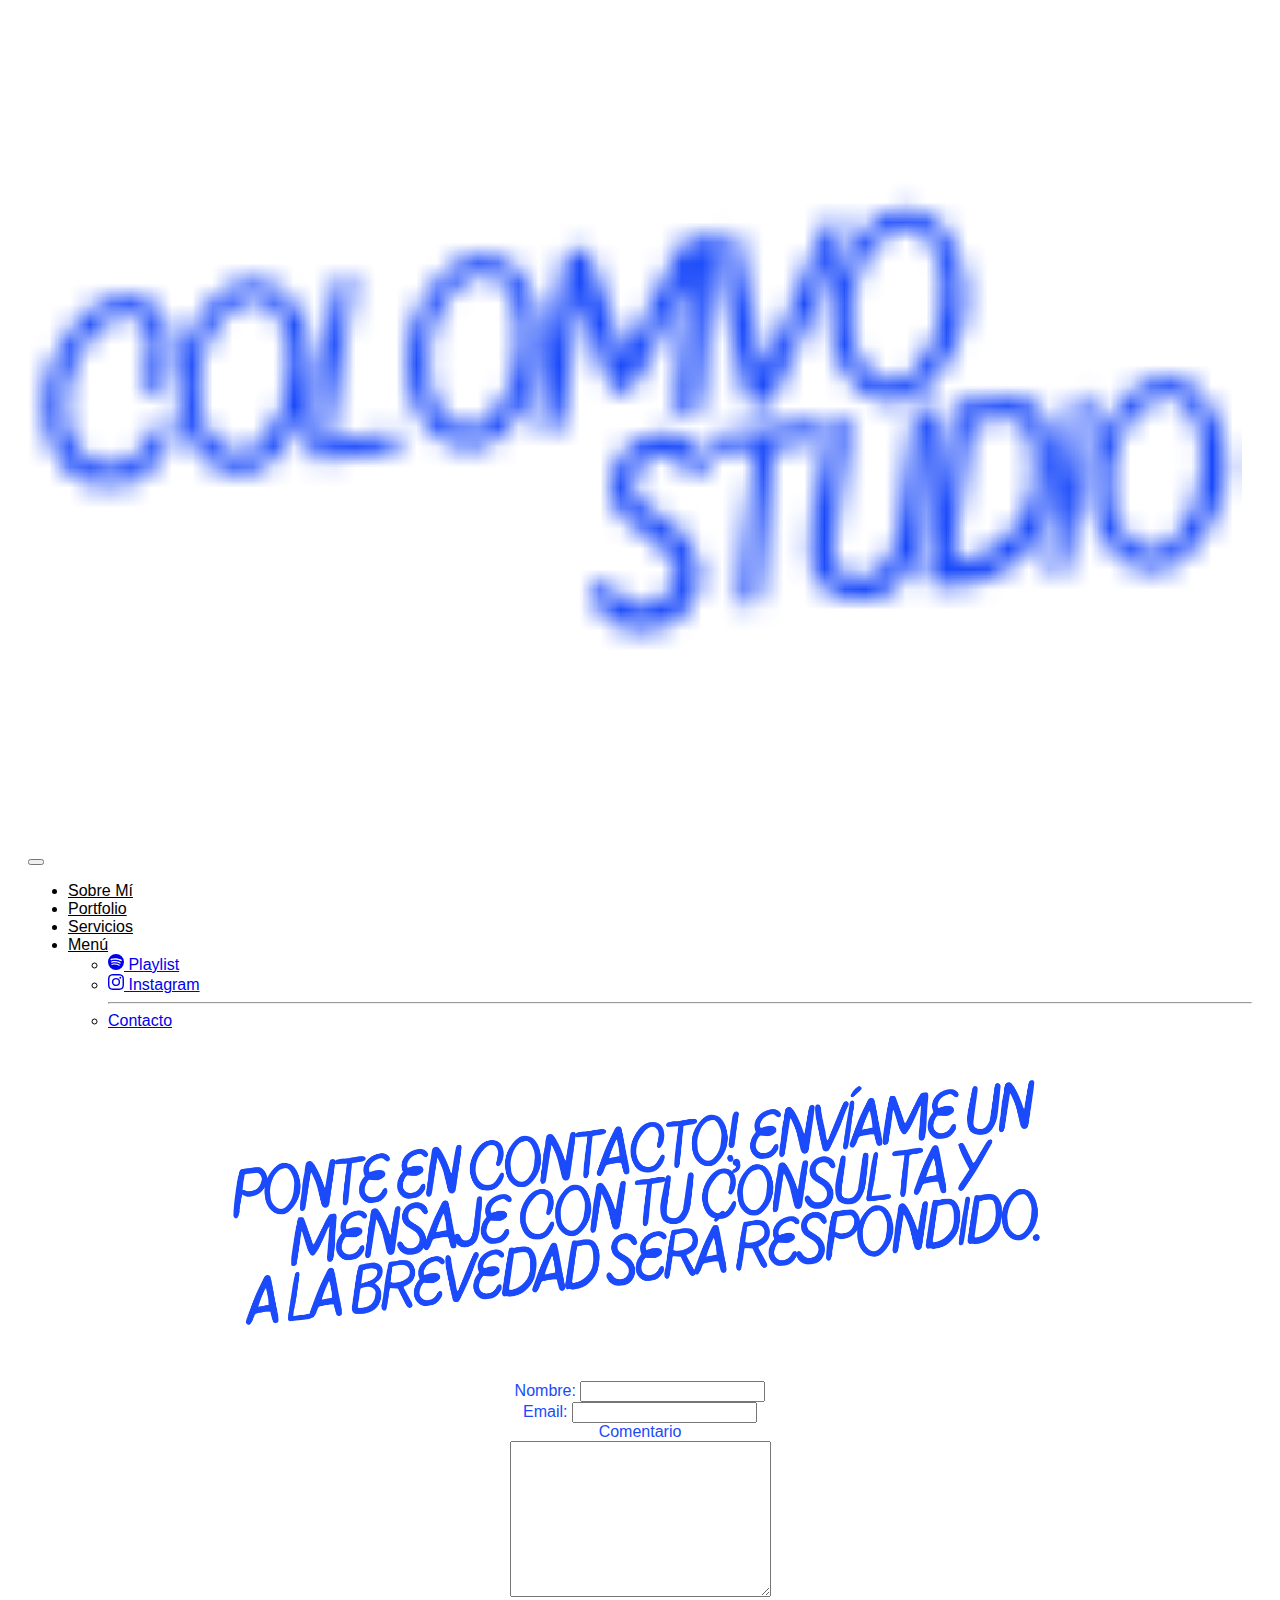
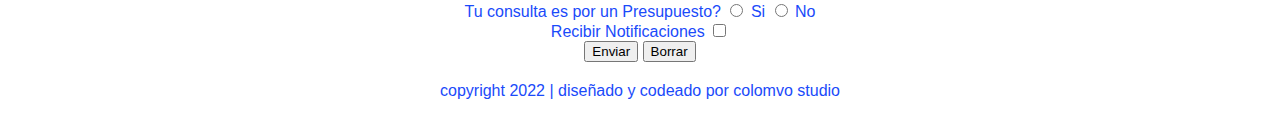
<file: contacto.html>
<!DOCTYPE html>
<html lang="en">
<meta charset="UTF-8">
<meta http-equiv="X-UA-Compatible" content="IE=edge">
<meta name="viewport" content="width=device-width, initial-scale=1.0">
<meta name="description" content="Este es el sitio web de mi studio de diseño gráfico digital en el que encontrarás info, imágenes, trabajos, música y mucho más">
<meta name="keywords" content="contacto, email, datos, dato, design, diseño, art, arte, web, estilo, style, argentina, diseño grafico, graphic design, redes sociales, web developer">
<link rel="stylesheet" href="style.css">
<link
  href="https://fonts.googleapis.com/css2? family=Bigshot+One&family=DM+Sans&family=League+Spartan:wght@100;800;900&display=swap"
  rel="stylesheet">
<!-- CSS only -->
<!-- CSS only -->
<link href="https://cdn.jsdelivr.net/npm/bootstrap@5.2.0-beta1/dist/css/bootstrap.min.css" rel="stylesheet"
  integrity="sha384-0evHe/X+R7YkIZDRvuzKMRqM+OrBnVFBL6DOitfPri4tjfHxaWutUpFmBp4vmVor" crossorigin="anonymous">
<title>colomvo studio | contacto</title>
<link rel="icon" type="image/x-icon" href="./fotos/coico.ico" />
</head>

<body>
  <nav class="navbar navbar-expand-lg bg-withe">
    <div class="container-fluid">
      <a class="navbar-brand" href="./index.html">
        <img src="./fotos/logobar.png" alt="" width="30" height="24" class="d-inline-block align-text-top">
      </a>
      <button class="navbar-toggler" type="button" data-bs-toggle="collapse" data-bs-target="#navbarSupportedContent"
        aria-controls="navbarSupportedContent" aria-expanded="false" aria-label="Toggle navigation">
        <span class="navbar-toggler-icon"></span>
      </button>
      <div class="collapse navbar-collapse" id="navbarSupportedContent">
        <ul class="navbar-nav me-auto mb-2 mb-lg-0">
          <li class="nav-item">
            <a class="nav-link active" aria-current="page" href="./sobremi.html">Sobre Mí</a>
          </li>
          <li class="nav-item">
            <a class="nav-link" href="./portfolio.html">Portfolio</a>
          </li>
          <li class="nav-item">
            <a class="nav-link" href="./servicios.html">Servicios</a>
          </li>
          <li class="nav-item dropdown">
            <a class="nav-link dropdown-toggle" href="#" id="navbarDropdown" role="button" data-bs-toggle="dropdown"
              aria-expanded="false">
              Menú
            </a>
            <ul class="dropdown-menu" aria-labelledby="navbarDropdown">
              <li><a class="dropdown-item" target="_blank" href="https://open.spotify.com/embed/playlist/2k4XwhfUGYEqkxCoYTnmwp?utm_source=generator"><svg xmlns="http://www.w3.org/2000/svg" width="16" height="16" fill="currentColor" class="bi bi-spotify" viewBox="0 0 16 16">
                <path d="M8 0a8 8 0 1 0 0 16A8 8 0 0 0 8 0zm3.669 11.538a.498.498 0 0 1-.686.165c-1.879-1.147-4.243-1.407-7.028-.77a.499.499 0 0 1-.222-.973c3.048-.696 5.662-.397 7.77.892a.5.5 0 0 1 .166.686zm.979-2.178a.624.624 0 0 1-.858.205c-2.15-1.321-5.428-1.704-7.972-.932a.625.625 0 0 1-.362-1.194c2.905-.881 6.517-.454 8.986 1.063a.624.624 0 0 1 .206.858zm.084-2.268C10.154 5.56 5.9 5.419 3.438 6.166a.748.748 0 1 1-.434-1.432c2.825-.857 7.523-.692 10.492 1.07a.747.747 0 1 1-.764 1.288z"/>
              </svg> Playlist</a></li>
              <li><a class="dropdown-item" target="_blank" href="https://www.instagram.com/colomvo.studio"><svg xmlns="http://www.w3.org/2000/svg" width="16" height="16" fill="currentColor" class="bi bi-instagram" viewBox="0 0 16 16">
                <path d="M8 0C5.829 0 5.556.01 4.703.048 3.85.088 3.269.222 2.76.42a3.917 3.917 0 0 0-1.417.923A3.927 3.927 0 0 0 .42 2.76C.222 3.268.087 3.85.048 4.7.01 5.555 0 5.827 0 8.001c0 2.172.01 2.444.048 3.297.04.852.174 1.433.372 1.942.205.526.478.972.923 1.417.444.445.89.719 1.416.923.51.198 1.09.333 1.942.372C5.555 15.99 5.827 16 8 16s2.444-.01 3.298-.048c.851-.04 1.434-.174 1.943-.372a3.916 3.916 0 0 0 1.416-.923c.445-.445.718-.891.923-1.417.197-.509.332-1.09.372-1.942C15.99 10.445 16 10.173 16 8s-.01-2.445-.048-3.299c-.04-.851-.175-1.433-.372-1.941a3.926 3.926 0 0 0-.923-1.417A3.911 3.911 0 0 0 13.24.42c-.51-.198-1.092-.333-1.943-.372C10.443.01 10.172 0 7.998 0h.003zm-.717 1.442h.718c2.136 0 2.389.007 3.232.046.78.035 1.204.166 1.486.275.373.145.64.319.92.599.28.28.453.546.598.92.11.281.24.705.275 1.485.039.843.047 1.096.047 3.231s-.008 2.389-.047 3.232c-.035.78-.166 1.203-.275 1.485a2.47 2.47 0 0 1-.599.919c-.28.28-.546.453-.92.598-.28.11-.704.24-1.485.276-.843.038-1.096.047-3.232.047s-2.39-.009-3.233-.047c-.78-.036-1.203-.166-1.485-.276a2.478 2.478 0 0 1-.92-.598 2.48 2.48 0 0 1-.6-.92c-.109-.281-.24-.705-.275-1.485-.038-.843-.046-1.096-.046-3.233 0-2.136.008-2.388.046-3.231.036-.78.166-1.204.276-1.486.145-.373.319-.64.599-.92.28-.28.546-.453.92-.598.282-.11.705-.24 1.485-.276.738-.034 1.024-.044 2.515-.045v.002zm4.988 1.328a.96.96 0 1 0 0 1.92.96.96 0 0 0 0-1.92zm-4.27 1.122a4.109 4.109 0 1 0 0 8.217 4.109 4.109 0 0 0 0-8.217zm0 1.441a2.667 2.667 0 1 1 0 5.334 2.667 2.667 0 0 1 0-5.334z"/>
              </svg> Instagram</a></li>
                <hr class="dropdown-divider">
              </li>
              <li><a class="dropdown-item" href="./contacto.html">Contacto</a></li>
            </ul>
          </li>
        </ul>
      </div>
    </div>
  </nav>

  <div class="fondocontacto">
    <img src="./fotos/contactame.png" width="100%" alt="">

    <main>
      <section>
        <article>
          <div>
            <label for="nombre">Nombre:</label>
            <input type="text" id="Nombre" aria-placeholder="Ingrese su nombre">
          </div>
          <div>
            <label for="email">Email:</label>
            <input type="text" id="Email">
          </div>
          <div>
            <label for="Comentario">Comentario</label>
            <label for="file" id="Comentario"></label>
          </div>
          <div>
            <textarea name="comentarios" id="comentarios" cols="30" rows="10"></textarea>
          </div>
          <div>
            <label for="">Tu consulta es por un Presupuesto?</label>
            <input type="radio" name="curso" value="1"> Si
            <input type="radio" name="curso" value="2"> No
          </div>
          <div>
            <label for="">Recibir Notificaciones</label>
            <input type="checkbox" id="acepto">
          </div>
          <div>
            <input type="submit" value="Enviar">
            <input type="reset" value="Borrar">
          </div>
        </article>
      </section>
  </div>



</body>
<footer class="footercontacto">
  <div>copyright 2022 | diseñado y codeado por colomvo studio</div>
</footer>
<!-- JavaScript Bundle with Popper -->
<script src="https://cdn.jsdelivr.net/npm/bootstrap@5.2.0-beta1/dist/js/bootstrap.bundle.min.js"
  integrity="sha384-pprn3073KE6tl6bjs2QrFaJGz5/SUsLqktiwsUTF55Jfv3qYSDhgCecCxMW52nD2" crossorigin="anonymous"></script>

</html>
</file>
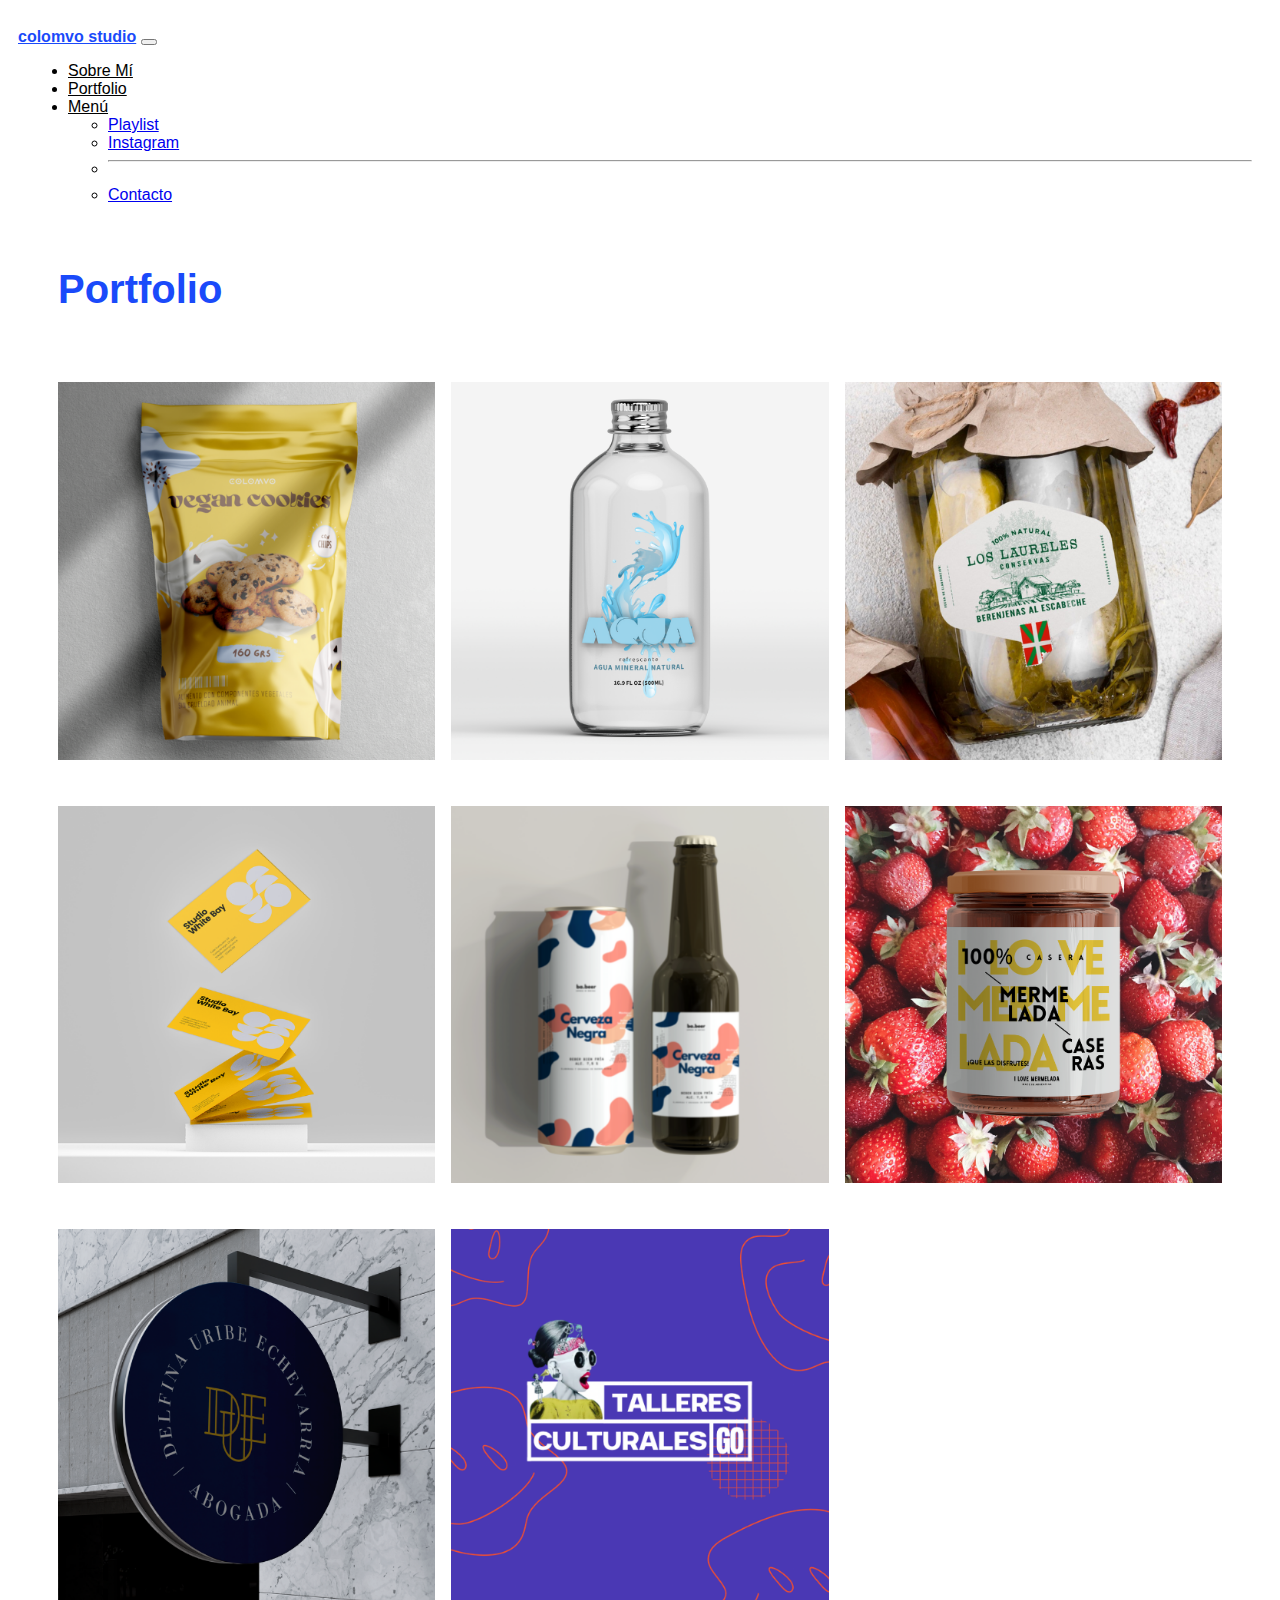
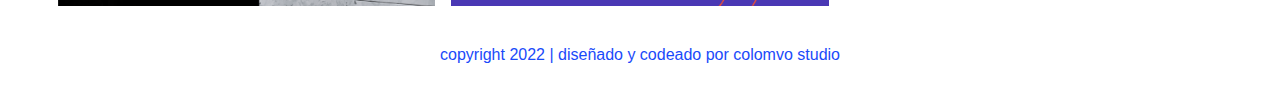
<file: portfolio.html>
<!DOCTYPE html>
<html lang="en">

<head>
  <meta charset="UTF-8">
  <meta http-equiv="X-UA-Compatible" content="IE=edge">
  <meta name="viewport" content="width=device-width, initial-scale=1.0">
  <meta name="description" content="Este es el sitio web de mi studio de diseño gráfico digital en el que encontrarás info, imágenes, trabajos, música y mucho más">
  <meta name="keywords" content="design, diseño, art, arte, web, estilo, style, argentina, diseño grafico, graphic design, instamedia, portfolio, fotos, adobe illustrator, adobe, photoshop, vectores, vector">
  <link rel="stylesheet" href="style.css">
  <!-- CSS only -->
  <link href="https://cdn.jsdelivr.net/npm/bootstrap@5.2.0-beta1/dist/css/bootstrap.min.css" rel="stylesheet"
    integrity="sha384-0evHe/X+R7YkIZDRvuzKMRqM+OrBnVFBL6DOitfPri4tjfHxaWutUpFmBp4vmVor" crossorigin="anonymous">
  <title>colomvo studio | portfolio</title>
</head>

<body>
  <nav class="navbar navbar-expand-lg bg-withe">
    <div class="container-fluid">
      <a class="navbar-brand" href="./index.html">colomvo studio</a>
      <button class="navbar-toggler" type="button" data-bs-toggle="collapse" data-bs-target="#navbarSupportedContent"
        aria-controls="navbarSupportedContent" aria-expanded="false" aria-label="Toggle navigation">
        <span class="navbar-toggler-icon"></span>
      </button>
      <div class="collapse navbar-collapse" id="navbarSupportedContent">
        <ul class="navbar-nav me-auto mb-2 mb-lg-0">
          <li class="nav-item">
            <a class="nav-link active" aria-current="page" href="./sobremi.html">Sobre Mí</a>
          </li>
          <li class="nav-item">
            <a class="nav-link" href="./portfolio.html">Portfolio</a>
          </li>
          <li class="nav-item dropdown">
            <a class="nav-link dropdown-toggle" href="#" id="navbarDropdown" role="button" data-bs-toggle="dropdown"
              aria-expanded="false">
              Menú
            </a>
            <ul class="dropdown-menu" aria-labelledby="navbarDropdown">
              <li><a class="dropdown-item" href="./playlist.html">Playlist</a></li>
              <li><a class="dropdown-item" target="_blank" href="https://www.instagram.com/colomvo.studio">Instagram</a></li>
              <li>
                <hr class="dropdown-divider">
              </li>
              <li><a class="dropdown-item" href="./contacto.html">Contacto</a></li>
            </ul>
          </li>
        </ul>
      </div>
    </div>
  </nav>




  <div class="child-page-listing">

    <h2>Portfolio</h2>

    <div class="grid-container">

      <article id="3685" class="location-listing">

        <a class="location-title" href="#">
          Cookies Veganas </a>

        <div class="location-image">
          <a href="#">
            <img width="300" height="169" src="./fotos/p1.png" alt="diseño de logo cookies veganas"> </a>

        </div>

      </article>

      <article id="3688" class="location-listing">

        <a class="location-title" href="#">
          Etiqueta "Aqua" </a>

        <div class="location-image">
          <a href="#">
            <img width="300" height="169" src="./fotos/p2.png" alt="diseño de etiqueta"> </a>

        </div>

      </article>

      <article id="3691" class="location-listing">

        <a class="location-title" href="#">
          Branding Marca de Conservas </a>

        <div class="location-image">
          <a href="#">
            <img width="300" height="169" src="./fotos/p3.png" alt="branding para los laureles"> </a>

        </div>

      </article>

      <article id="3694" class="location-listing">

        <a class="location-title" href="#">
          Tarjetas Personales </a>

        <div class="location-image">
          <a href="#">
            <img width="300" height="169" src="./fotos/p4.png" alt="diseño para tarjetas personales"> </a>

        </div>

      </article>

      <article id="3697" class="location-listing">

        <a class="location-title" href="#">
          Branding para Marca de Cerveza </a>

        <div class="location-image">
          <a href="#">
            <img width="300" height="169" src="./fotos/p5.png" alt="branding para marca de cerveza"> </a>

        </div>

      </article>

      <article id="3700" class="location-listing">

        <a class="location-title" href="#">
          Branding para Marca de Mermeladas y Jaleas </a>

        <div class="location-image">
          <a href="#">
            <img width="300" height="169" src="./fotos/p6.png" alt="disñeo integral para mermelada">
          </a>
        </div>

      </article>

      </article>

      <article id="3701" class="location-listing">

        <a class="location-title" href="#">
          Branding para Estudio Jurídico </a>

        <div class="location-image">
          <a href="#">
            <img width="300" height="169" src="./fotos/p7.png" alt="disñeo integral para estudio juridico">
          </a>
        </div>

      </article>

      <article id="3702" class="location-listing">

        <a class="location-title" href="#">
          Logo para Taller Cultural </a>

        <div class="location-image">
          <a href="#">
            <img width="300" height="169" src="./fotos/p8.png" alt="diseño de logo para taller cultural">
          </a>
        </div>

      </article>

    </div>
    <!-- end grid container -->

  </div>







</body>
<footer>
  <div>copyright 2022 | diseñado y codeado por colomvo studio</div>
</footer>
<!-- JavaScript Bundle with Popper -->
<script src="https://cdn.jsdelivr.net/npm/bootstrap@5.2.0-beta1/dist/js/bootstrap.bundle.min.js"
  integrity="sha384-pprn3073KE6tl6bjs2QrFaJGz5/SUsLqktiwsUTF55Jfv3qYSDhgCecCxMW52nD2" crossorigin="anonymous"></script>

</html>
</file>
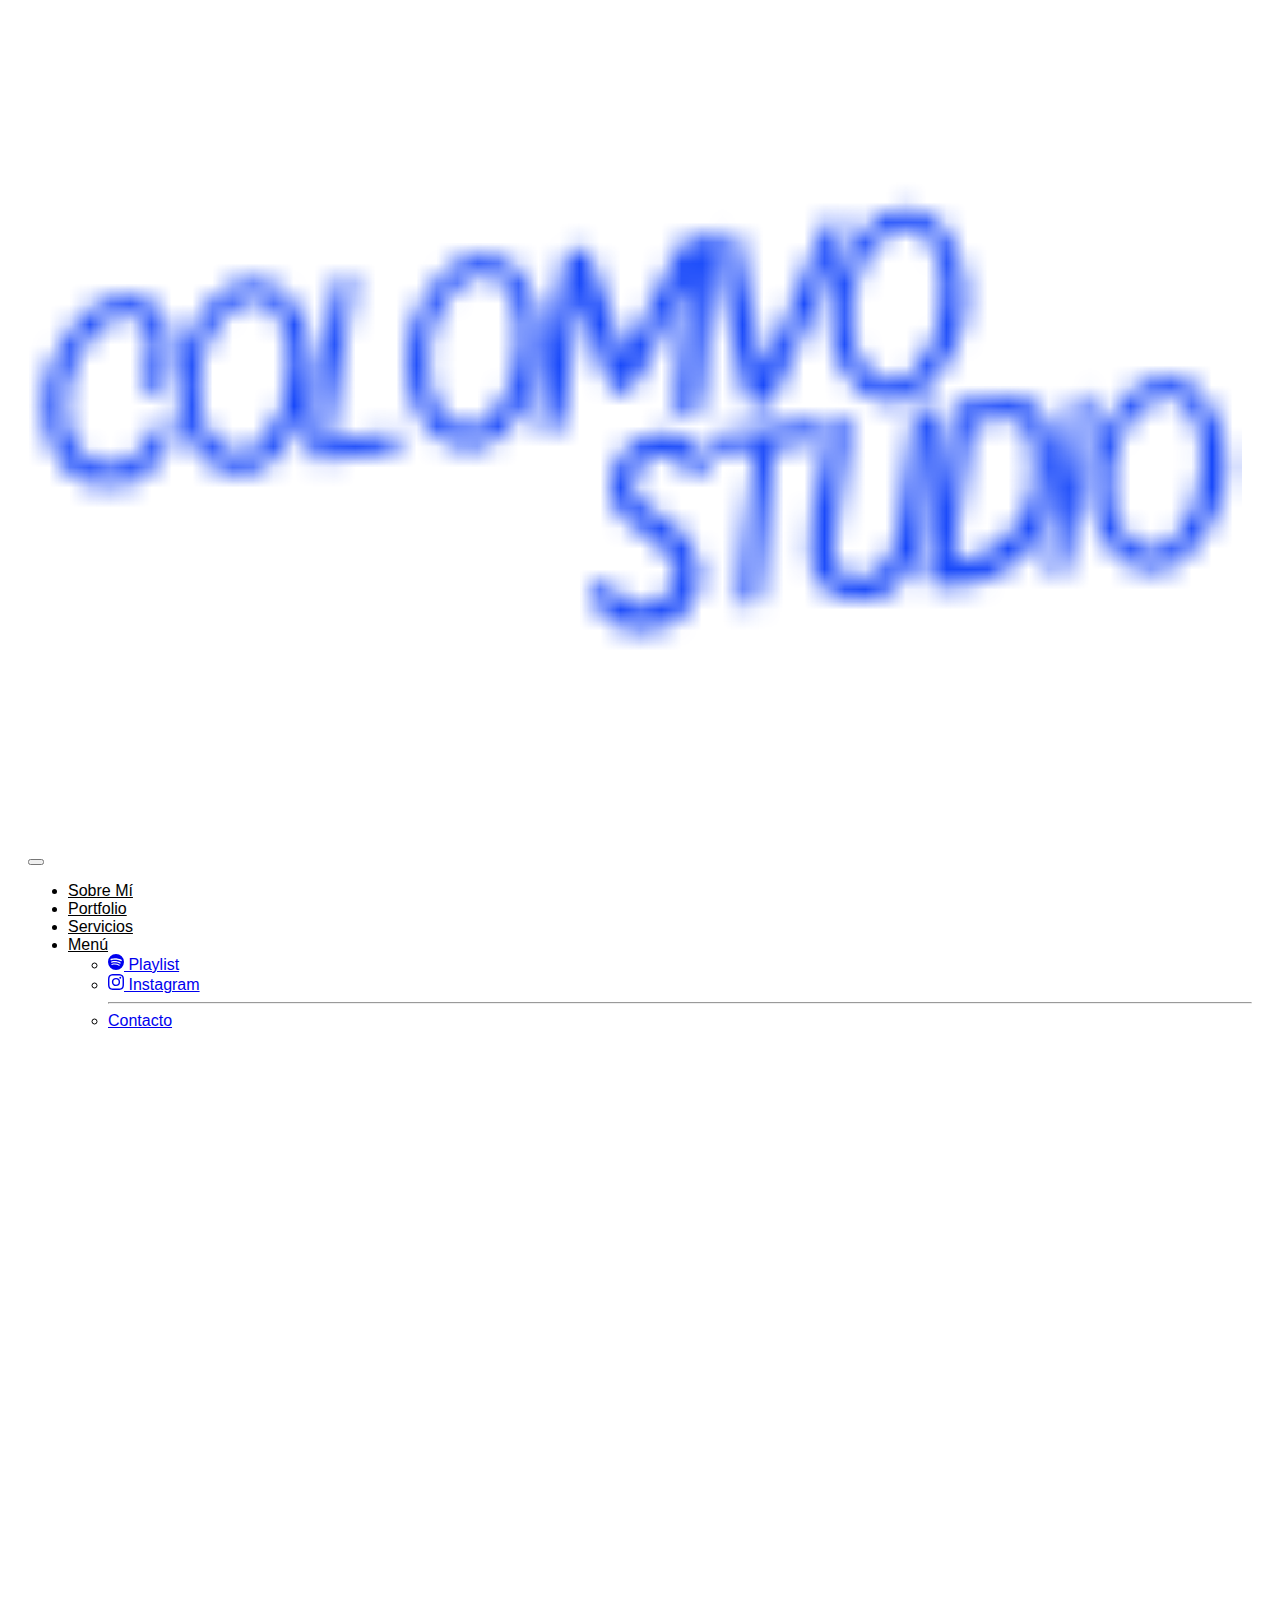
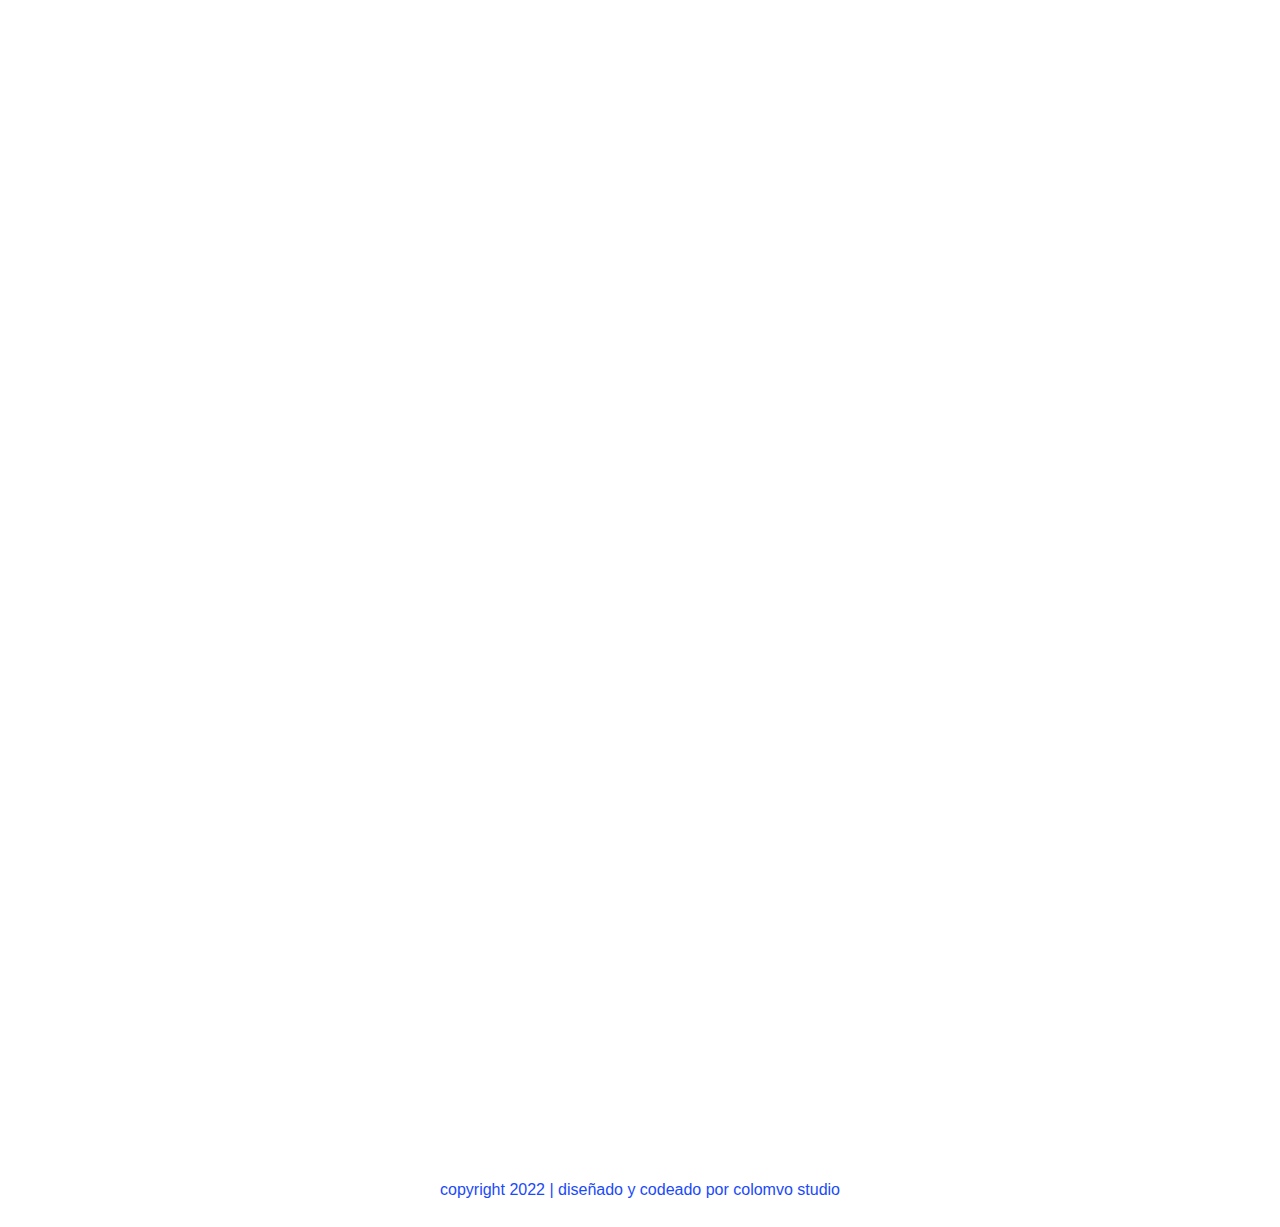
<file: promopacks.html>
<!DOCTYPE html>
<html lang="en">
<meta charset="UTF-8">
<meta http-equiv="X-UA-Compatible" content="IE=edge">
<meta name="viewport" content="width=device-width, initial-scale=1.0">
<meta name="description" content="Este es el sitio web de mi studio de diseño gráfico digital en el que encontrarás info, imágenes, trabajos, música y mucho más">
<meta name="keywords" content="contacto, email, datos, dato, design, diseño, art, arte, web, estilo, style, argentina, diseño grafico, graphic design, redes sociales, web developer">
<link rel="stylesheet" href="style.css">
<link
  href="https://fonts.googleapis.com/css2? family=Bigshot+One&family=DM+Sans&family=League+Spartan:wght@100;800;900&display=swap"
  rel="stylesheet">
<!-- CSS only -->
<!-- CSS only -->
<link href="https://cdn.jsdelivr.net/npm/bootstrap@5.2.0-beta1/dist/css/bootstrap.min.css" rel="stylesheet"
  integrity="sha384-0evHe/X+R7YkIZDRvuzKMRqM+OrBnVFBL6DOitfPri4tjfHxaWutUpFmBp4vmVor" crossorigin="anonymous">
<title>colomvo studio | contacto</title>
<link rel="icon" type="image/x-icon" href="./fotos/coico.ico" />
</head>

<body>
  <nav class="navbar navbar-expand-lg bg-withe">
    <div class="container-fluid">
      <a class="navbar-brand" href="./index.html">
        <img src="./fotos/logobar.png" alt="" width="30" height="24" class="d-inline-block align-text-top">
      </a>
      <button class="navbar-toggler" type="button" data-bs-toggle="collapse" data-bs-target="#navbarSupportedContent"
        aria-controls="navbarSupportedContent" aria-expanded="false" aria-label="Toggle navigation">
        <span class="navbar-toggler-icon"></span>
      </button>
      <div class="collapse navbar-collapse" id="navbarSupportedContent">
        <ul class="navbar-nav me-auto mb-2 mb-lg-0">
          <li class="nav-item">
            <a class="nav-link active" aria-current="page" href="./sobremi.html">Sobre Mí</a>
          </li>
          <li class="nav-item">
            <a class="nav-link" href="./portfolio.html">Portfolio</a>
          </li>
          <li class="nav-item">
            <a class="nav-link" href="./servicios.html">Servicios</a>
          </li>
          <li class="nav-item dropdown">
            <a class="nav-link dropdown-toggle" href="#" id="navbarDropdown" role="button" data-bs-toggle="dropdown"
              aria-expanded="false">
              Menú
            </a>
            <ul class="dropdown-menu" aria-labelledby="navbarDropdown">
              <li><a class="dropdown-item" target="_blank" href="https://open.spotify.com/embed/playlist/2k4XwhfUGYEqkxCoYTnmwp?utm_source=generator"><svg xmlns="http://www.w3.org/2000/svg" width="16" height="16" fill="currentColor" class="bi bi-spotify" viewBox="0 0 16 16">
                <path d="M8 0a8 8 0 1 0 0 16A8 8 0 0 0 8 0zm3.669 11.538a.498.498 0 0 1-.686.165c-1.879-1.147-4.243-1.407-7.028-.77a.499.499 0 0 1-.222-.973c3.048-.696 5.662-.397 7.77.892a.5.5 0 0 1 .166.686zm.979-2.178a.624.624 0 0 1-.858.205c-2.15-1.321-5.428-1.704-7.972-.932a.625.625 0 0 1-.362-1.194c2.905-.881 6.517-.454 8.986 1.063a.624.624 0 0 1 .206.858zm.084-2.268C10.154 5.56 5.9 5.419 3.438 6.166a.748.748 0 1 1-.434-1.432c2.825-.857 7.523-.692 10.492 1.07a.747.747 0 1 1-.764 1.288z"/>
              </svg> Playlist</a></li>
              <li><a class="dropdown-item" target="_blank" href="https://www.instagram.com/colomvo.studio"><svg xmlns="http://www.w3.org/2000/svg" width="16" height="16" fill="currentColor" class="bi bi-instagram" viewBox="0 0 16 16">
                <path d="M8 0C5.829 0 5.556.01 4.703.048 3.85.088 3.269.222 2.76.42a3.917 3.917 0 0 0-1.417.923A3.927 3.927 0 0 0 .42 2.76C.222 3.268.087 3.85.048 4.7.01 5.555 0 5.827 0 8.001c0 2.172.01 2.444.048 3.297.04.852.174 1.433.372 1.942.205.526.478.972.923 1.417.444.445.89.719 1.416.923.51.198 1.09.333 1.942.372C5.555 15.99 5.827 16 8 16s2.444-.01 3.298-.048c.851-.04 1.434-.174 1.943-.372a3.916 3.916 0 0 0 1.416-.923c.445-.445.718-.891.923-1.417.197-.509.332-1.09.372-1.942C15.99 10.445 16 10.173 16 8s-.01-2.445-.048-3.299c-.04-.851-.175-1.433-.372-1.941a3.926 3.926 0 0 0-.923-1.417A3.911 3.911 0 0 0 13.24.42c-.51-.198-1.092-.333-1.943-.372C10.443.01 10.172 0 7.998 0h.003zm-.717 1.442h.718c2.136 0 2.389.007 3.232.046.78.035 1.204.166 1.486.275.373.145.64.319.92.599.28.28.453.546.598.92.11.281.24.705.275 1.485.039.843.047 1.096.047 3.231s-.008 2.389-.047 3.232c-.035.78-.166 1.203-.275 1.485a2.47 2.47 0 0 1-.599.919c-.28.28-.546.453-.92.598-.28.11-.704.24-1.485.276-.843.038-1.096.047-3.232.047s-2.39-.009-3.233-.047c-.78-.036-1.203-.166-1.485-.276a2.478 2.478 0 0 1-.92-.598 2.48 2.48 0 0 1-.6-.92c-.109-.281-.24-.705-.275-1.485-.038-.843-.046-1.096-.046-3.233 0-2.136.008-2.388.046-3.231.036-.78.166-1.204.276-1.486.145-.373.319-.64.599-.92.28-.28.546-.453.92-.598.282-.11.705-.24 1.485-.276.738-.034 1.024-.044 2.515-.045v.002zm4.988 1.328a.96.96 0 1 0 0 1.92.96.96 0 0 0 0-1.92zm-4.27 1.122a4.109 4.109 0 1 0 0 8.217 4.109 4.109 0 0 0 0-8.217zm0 1.441a2.667 2.667 0 1 1 0 5.334 2.667 2.667 0 0 1 0-5.334z"/>
              </svg> Instagram</a></li>
                <hr class="dropdown-divider">
              </li>
              <li><a class="dropdown-item" href="./contacto.html">Contacto</a></li>
            </ul>
          </li>
        </ul>
      </div>
    </div>
  </nav>

<video src="./fotos/promopacks.mp4" muted autoplay playsinline width="100%"></video>

</body>
<footer class="footercontacto">
  <div>copyright 2022 | diseñado y codeado por colomvo studio</div>
</footer>
<!-- JavaScript Bundle with Popper -->
<script src="https://cdn.jsdelivr.net/npm/bootstrap@5.2.0-beta1/dist/js/bootstrap.bundle.min.js"
  integrity="sha384-pprn3073KE6tl6bjs2QrFaJGz5/SUsLqktiwsUTF55Jfv3qYSDhgCecCxMW52nD2" crossorigin="anonymous"></script>

</html>
</file>
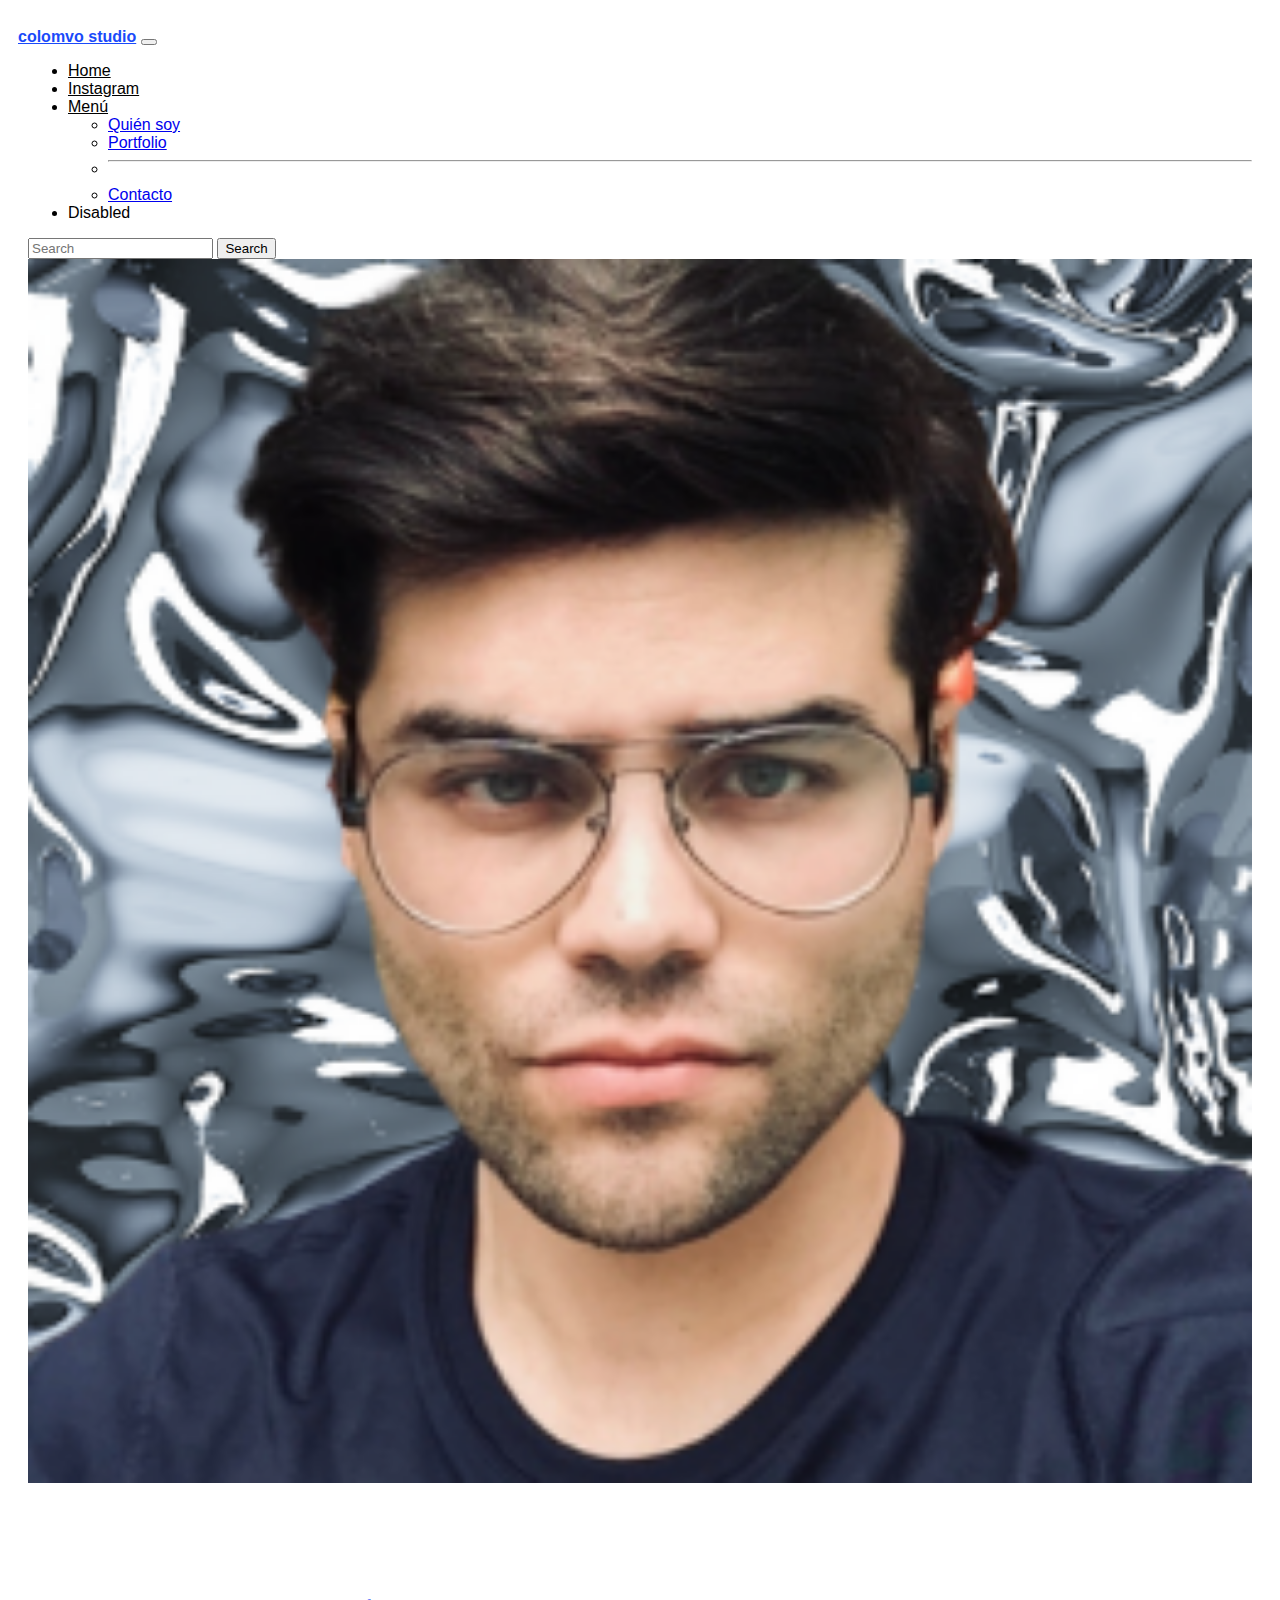
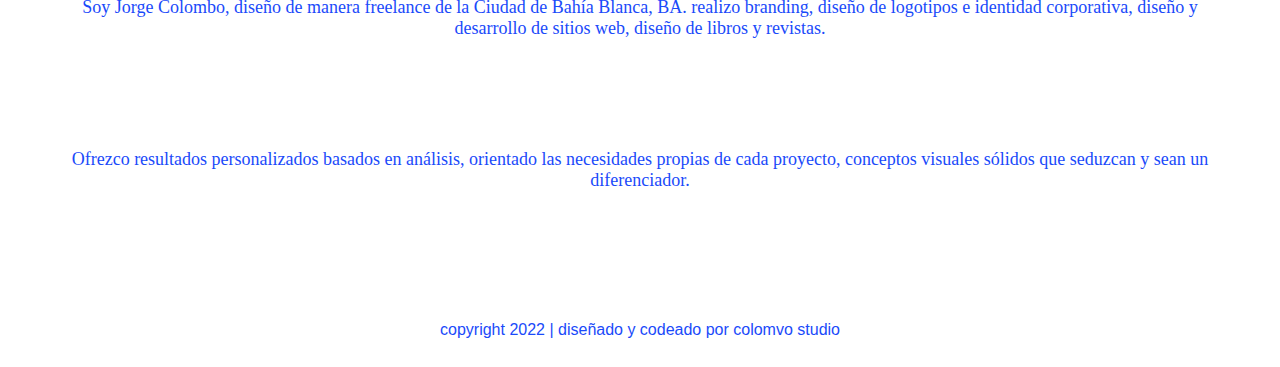
<file: quiensoy.html>
<!DOCTYPE html>
<html lang="en">
<head>
    <meta charset="UTF-8">
    <meta http-equiv="X-UA-Compatible" content="IE=edge">
    <meta name="viewport" content="width=device-width, initial-scale=1.0">
    <link rel="stylesheet" href="style.css">
        <!-- CSS only -->
        <link href="https://cdn.jsdelivr.net/npm/bootstrap@5.2.0-beta1/dist/css/bootstrap.min.css" rel="stylesheet"
        integrity="sha384-0evHe/X+R7YkIZDRvuzKMRqM+OrBnVFBL6DOitfPri4tjfHxaWutUpFmBp4vmVor" crossorigin="anonymous">
    <title>colomvo studio | quién soy</title>
</head>
<body>
    <nav class="navbar navbar-expand-lg bg-black">
        <div class="container-fluid">
          <a class="navbar-brand" href="./index.html">colomvo studio</a>
          <button class="navbar-toggler" type="button" data-bs-toggle="collapse" data-bs-target="#navbarSupportedContent"
            aria-controls="navbarSupportedContent" aria-expanded="false" aria-label="Toggle navigation">
            <span class="navbar-toggler-icon"></span>
          </button>
          <div class="collapse navbar-collapse" id="navbarSupportedContent">
            <ul class="navbar-nav me-auto mb-2 mb-lg-0">
              <li class="nav-item">
                <a class="nav-link active" aria-current="page" href="#">Home</a>
              </li>
              <li class="nav-item">
                <a class="nav-link" href="https://www.instagram.com/colomvo.studio">Instagram</a>
              </li>
              <li class="nav-item dropdown">
                <a class="nav-link dropdown-toggle" href="#" id="navbarDropdown" role="button" data-bs-toggle="dropdown"
                  aria-expanded="false">
                  Menú
                </a>
                <ul class="dropdown-menu" aria-labelledby="navbarDropdown">
                  <li><a class="dropdown-item" href="./quiensoy.html">Quién soy</a></li>
                  <li><a class="dropdown-item" href="./portfolio.html">Portfolio</a></li>
                  <li>
                    <hr class="dropdown-divider">
                  </li>
                  <li><a class="dropdown-item" href="#">Contacto</a></li>
                </ul>
              </li>
              <li class="nav-item">
                <a class="nav-link disabled">Disabled</a>
              </li>
            </ul>
            <form class="d-flex" role="search">
              <input class="form-control me-2" type="search" placeholder="Search" aria-label="Search">
              <button class="btn btn-outline-success" type="submit">Search</button>
            </form>
          </div>
        </div>
      </nav>
    

      <div class="clearfix">
        <img src="./fotos/fotoperfil.png" class="col-md-6 float-md-end mb-3 ms-md-3" alt="...">
      
        <p>
            Soy Jorge Colombo, diseño de manera freelance de la Ciudad de Bahía Blanca, BA. realizo branding, diseño de logotipos e identidad corporativa, diseño y desarrollo de sitios web, diseño de libros y revistas.
        </p>
      
        <p>
            Ofrezco resultados personalizados basados en análisis, orientado las necesidades propias de cada proyecto, conceptos visuales sólidos que seduzcan y sean un diferenciador.
        </p>
      
        <p>
          
        </p>
      </div>













</body>
<footer>
    <div>copyright 2022 | diseñado y codeado por colomvo studio</div>
  </footer>
  <!-- JavaScript Bundle with Popper -->
  <script src="https://cdn.jsdelivr.net/npm/bootstrap@5.2.0-beta1/dist/js/bootstrap.bundle.min.js"
    integrity="sha384-pprn3073KE6tl6bjs2QrFaJGz5/SUsLqktiwsUTF55Jfv3qYSDhgCecCxMW52nD2" crossorigin="anonymous"></script>
</html>
</file>
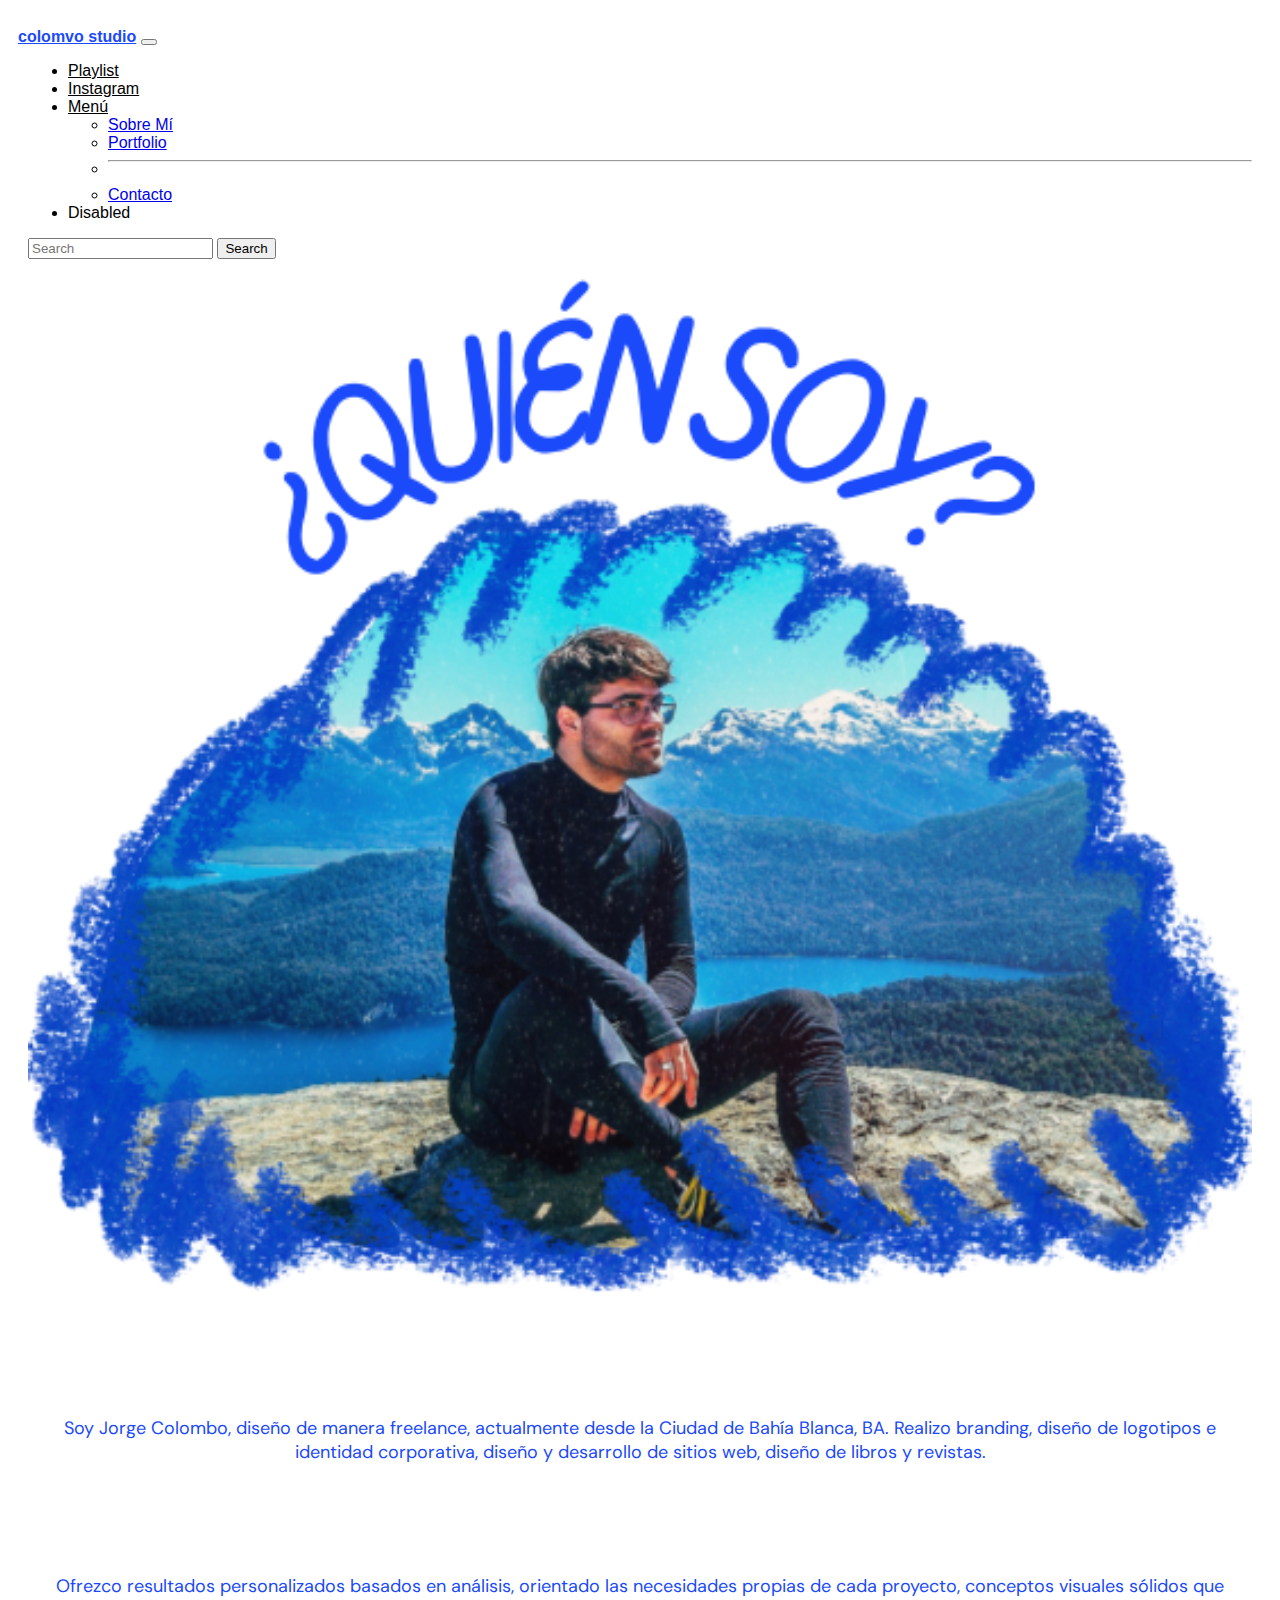
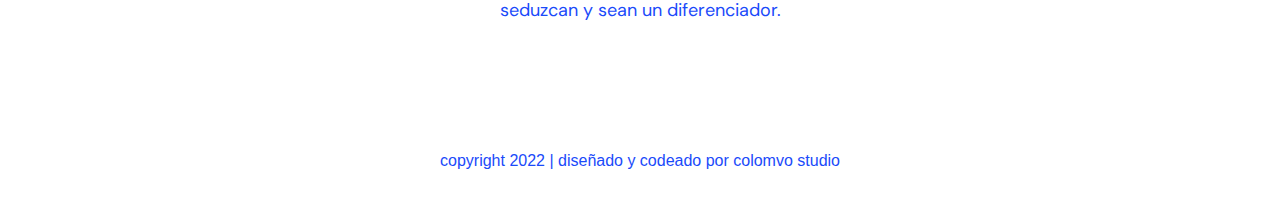
<file: sobremi.html>
<!DOCTYPE html>
<html lang="en">
<head>
    <meta charset="UTF-8">
    <meta http-equiv="X-UA-Compatible" content="IE=edge">
    <meta name="viewport" content="width=device-width, initial-scale=1.0">
    <link rel="stylesheet" href="style.css">
    <link href="https://fonts.googleapis.com/css2? family=Bigshot+One&family=DM+Sans&family=League+Spartan:wght@100;800;900&display=swap"
    rel="stylesheet">
  <!-- CSS only -->
        <!-- CSS only -->
        <link href="https://cdn.jsdelivr.net/npm/bootstrap@5.2.0-beta1/dist/css/bootstrap.min.css" rel="stylesheet"
        integrity="sha384-0evHe/X+R7YkIZDRvuzKMRqM+OrBnVFBL6DOitfPri4tjfHxaWutUpFmBp4vmVor" crossorigin="anonymous">
    <title>colomvo studio | sobre mí</title>
</head>
<body>
    <nav class="navbar navbar-expand-lg bg-white">
        <div class="container-fluid">
          <a class="navbar-brand" href="./index.html">colomvo studio</a>
          <button class="navbar-toggler" type="button" data-bs-toggle="collapse" data-bs-target="#navbarSupportedContent"
            aria-controls="navbarSupportedContent" aria-expanded="false" aria-label="Toggle navigation">
            <span class="navbar-toggler-icon"></span>
          </button>
          <div class="collapse navbar-collapse" id="navbarSupportedContent">
            <ul class="navbar-nav me-auto mb-2 mb-lg-0">
              <li class="nav-item">
                <a class="nav-link active" aria-current="page" href="./playlist.html">Playlist</a>
              </li>
              <li class="nav-item">
                <a class="nav-link" href="https://www.instagram.com/colomvo.studio">Instagram</a>
              </li>
              <li class="nav-item dropdown">
                <a class="nav-link dropdown-toggle" href="#" id="navbarDropdown" role="button" data-bs-toggle="dropdown"
                  aria-expanded="false">
                  Menú
                </a>
                <ul class="dropdown-menu" aria-labelledby="navbarDropdown">
                  <li><a class="dropdown-item" href="./sobremi.html">Sobre Mí</a></li>
                  <li><a class="dropdown-item" href="./portfolio.html">Portfolio</a></li>
                  <li>
                    <hr class="dropdown-divider">
                  </li>
                  <li><a class="dropdown-item" href="./contacto.html">Contacto</a></li>
                </ul>
              </li>
              <li class="nav-item">
                <a class="nav-link disabled">Disabled</a>
              </li>
            </ul>
            <form class="d-flex" role="search">
              <input class="form-control me-2" type="search" placeholder="Search" aria-label="Search">
              <button class="btn btn-outline-success" type="submit">Search</button>
            </form>
          </div>
        </div>
      </nav>
    

      <div class="clearfix">
        <img src="./fotos/fotopersonalparaweb.png" class="col-md-6 float-md-end mb-3 ms-md-3" alt="...">
      
        <p>
            Soy Jorge Colombo, diseño de manera freelance, actualmente desde la Ciudad de Bahía Blanca, BA. Realizo branding, diseño de logotipos e identidad corporativa, diseño y desarrollo de sitios web, diseño de libros y revistas.
        </p>
      
        <p>
            Ofrezco resultados personalizados basados en análisis, orientado las necesidades propias de cada proyecto, conceptos visuales sólidos que seduzcan y sean un diferenciador.
        </p>
      
        <p>
          
        </p>
      </div>













</body>
<footer>
    <div>copyright 2022 | diseñado y codeado por colomvo studio</div>
  </footer>
  <!-- JavaScript Bundle with Popper -->
  <script src="https://cdn.jsdelivr.net/npm/bootstrap@5.2.0-beta1/dist/js/bootstrap.bundle.min.js"
    integrity="sha384-pprn3073KE6tl6bjs2QrFaJGz5/SUsLqktiwsUTF55Jfv3qYSDhgCecCxMW52nD2" crossorigin="anonymous"></script>
</html>
</file>
<file: style.css>
html {
  background-color: white;
  font-family: DM sans;
}

nav .navbar-brand {
  font-family: 'Montserrat', sans-serif;
  color: #1A4AFA;
  font-weight: bolder;
  margin-left: -10px;
}

button .navbar-toggler {
  color: black;
}

nav .nav-link {
  color: black;
}

.resolucion {
  position: relative;
  min-height: 80vh;
}

.packs {
  position: absolute;
  bottom: -132px;
}

div .packsmovil {
  padding-top: 60px;
}


footer {
  color: #1A4AFA;
  text-align: center;
  font: 'Montserrat', sans-serif;
  text-transform:lowercase;
}

.footerindex {
  position: absolute;
  bottom: -100px;
  width: 100%;
  color: #1A4AFA;
  text-align: center;
  font: 'Montserrat', sans-serif;
  text-transform:lowercase;
}

div h2 {
  color:#1A4AFA;
  font: DM sans;
  font-size: 40px;
  padding-left: 30px;
  padding-top: 30px;
}

div p {
  text-align: center;
  font-size: large;
  font-family: DM sans;
  margin: 20px;
  padding-top: 90px;
}

div .textoplaylist {
  padding-top: 10px;
  color: #6D72AE;
  font-size: large;
}

.fondocontacto {
  background-color: white;
  color: #1A4AFA;
  padding: 10px;
  text-align:center;
}

article{
  padding-top: 20px;
  padding-bottom: 10px;
}

.clearfix {
  color: #1A4AFA;
}

.inframe {
  padding: 50%;
}

body {
  padding: 20px;
  font-family: sans-serif;
  background: #f2f2f2;
}

img {
  width: 100%;
  height: auto;
}

h2 {
  margin-bottom: .5em;
}

.grid-container {
  display: grid;
  grid-template-columns: repeat(auto-fill, minmax(300px, 1fr));
  grid-gap: 1em;
  padding: 30px;
}

.child-page-listing {
  background-color: white;
}

.location-listing {
  position: relative;
}

.location-image {
  line-height: 0;
  overflow: hidden;
}

.location-image img {
  filter: blur(0px);
  transition: filter 0.3s ease-in;
  transform: scale(1.1);
}

.location-title {
  font-size: 1.5em;
  font-weight: bold;
  text-decoration: none;
  z-index: 1;
  position: absolute;
  height: 100%;
  width: 100%;
  top: 0;
  left: 0;
  opacity: 0;
  transition: opacity .5s;
  background: #1A4AFA(90, 0, 10, 0.4);
  color: white;

  display: flex;
  align-items: center;
  justify-content: center;
}

.location-listing:hover .location-title {
  opacity: 1;
}

.location-listing:hover .location-image img {
  filter: blur(2px);
}

body {
  background-color: white;
}



@media (hover: none) {
  .location-title {
    opacity: 1;
  }

  .location-image img {
    filter: blur(2px);
  }
}

@media screen and (max-width: 480px) {
  div p {
    text-align: center;
    font-size: large;
    font-family: DM sans;
    padding-top: 0%;
    padding-bottom: 6px;
    background-repeat: no-repeat;
  }

  .grid-container {
    display: grid;
    grid-template-columns: repeat(auto-fill, minmax(300px, 1fr));
    grid-gap: 1em;
    padding: 30px;
  }

  .location-listing {
    position: relative;
  }

  .location-image {
    line-height: 0;
    overflow: hidden;
  }

  .location-image img {
    filter: blur(0px);
    transition: filter 0.3s ease-in;
    transform: scale(1.1);
  }

  .location-title {
    font-size: 1.5em;
    font-weight: bold;
    text-decoration: none;
    z-index: 1;
    position: absolute;
    height: 100%;
    width: 100%;
    top: 0;
    left: 0;
    opacity: 0;
    transition: opacity .5s;
    background: #6D72AE(90, 0, 10, 0.4);
    color: white;

    display: flex;
    align-items: center;
    justify-content: center;
  }

  .location-listing:hover .location-title {
    opacity: 1;
  }

  .location-listing:hover .location-image img {
    filter: blur(2px);
  }

}

.resolucion {
  width: 100%;
}

@media (max-width: 480px) {
  .pc {
    display: none;
  }
  .packs {
    display: none;
  }
}

@media (min-width: 481px) and (max-width: 767px) {
  .pc {
    display: none;
  }
  .packs {
    display: none;
  }
  footer {
    display: none;
  }
  }

@media (min-width: 768px) {
  .movil {
    display: none;
    }
  .packsmovil {
    display: none;
    }
  }
</file>
